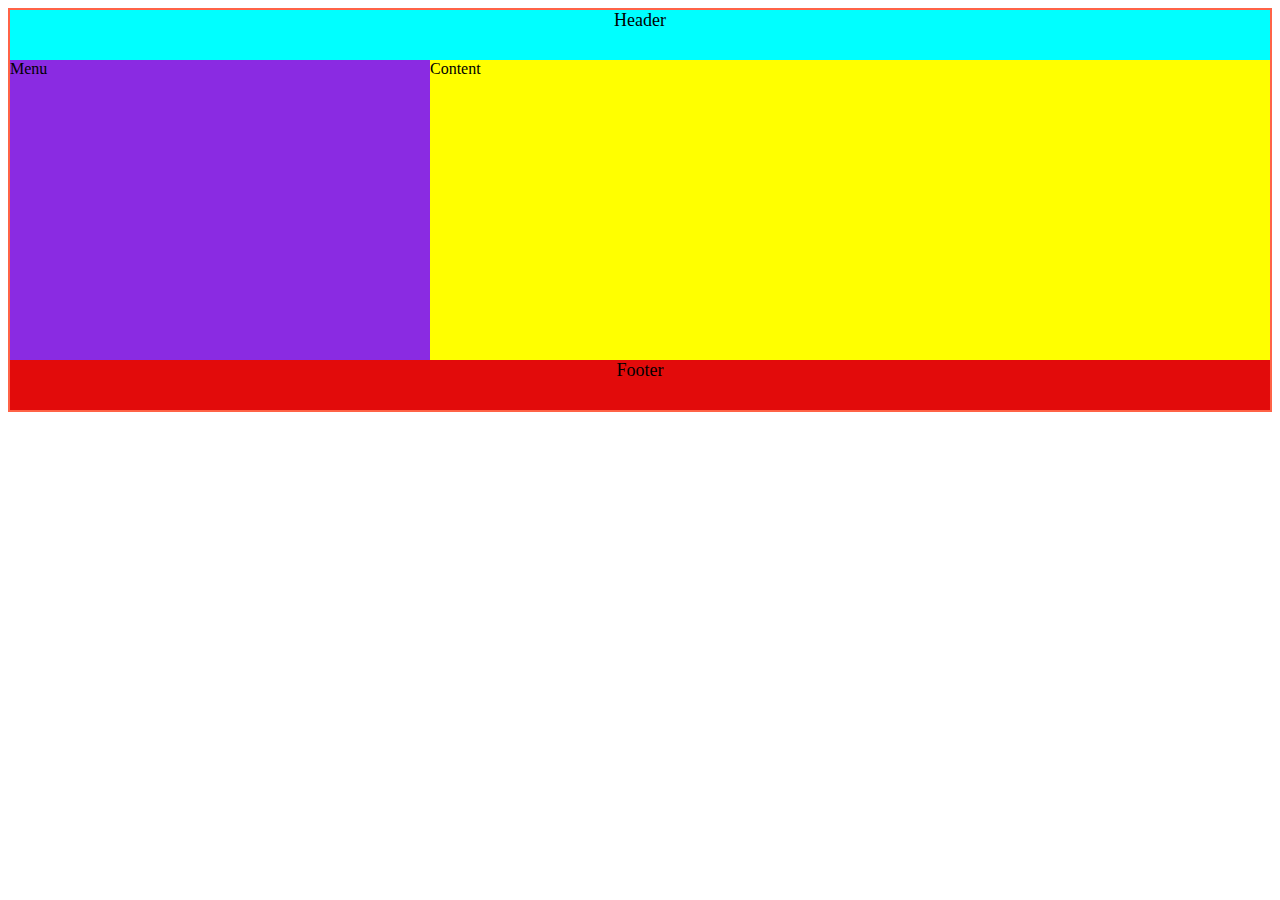
<file: index.html>
<!DOCTYPE html>
<html lang="en">
<head>
    <meta charset="UTF-8">
    <meta name="viewport" content="width=device-width, initial-scale=1.0">
    <title>grid learning</title>
    <style>
        .container{           
        border: 2px solid tomato;         
        background-color: bisque;
            /* width: 100%; */
          height: 400px;
          /* height: 100%; */
        display: grid;
        grid-template-columns: repeat(12, 1fr);
        grid-template-rows: 50px auto 50px;
        grid-template-areas: 
            "h h h h h h h h h h h h"
            "m m m m c c c c c c c c"
            "f f f f f f f f f f f f";
        }

        .header{
            /* grid-column-start: 1;
            grid-column-end: -1; */
            grid-area: h;
            display: flex;
            background-color: aqua;
            justify-content: center;
            font-size: large;
        }

        .Footer{
            /* grid-column-start: 1;
            grid-column-end: -1; */
            grid-area: f;
            display: flex;
            background-color: rgb(226, 11, 11);
            justify-content: center;
            font-size: large;
        }

        .Menu{
            background-color: blueviolet;
            /* grid-column-start: 1;
            grid-column-end: 3; */
            grid-area: m;
        }
        .content{
            background-color: yellow;
            /* grid-column-start: 3;
            grid-column-end: -1; */
            grid-area: c;
        }
    </style>
</head>
<body>
    <div class="container">
        <div class="header">Header</div>
    <div class="Menu">Menu</div>
    <div class="content">Content</div>
    <div class="Footer">Footer</div>
    </div>
</body>
</html>
</file>
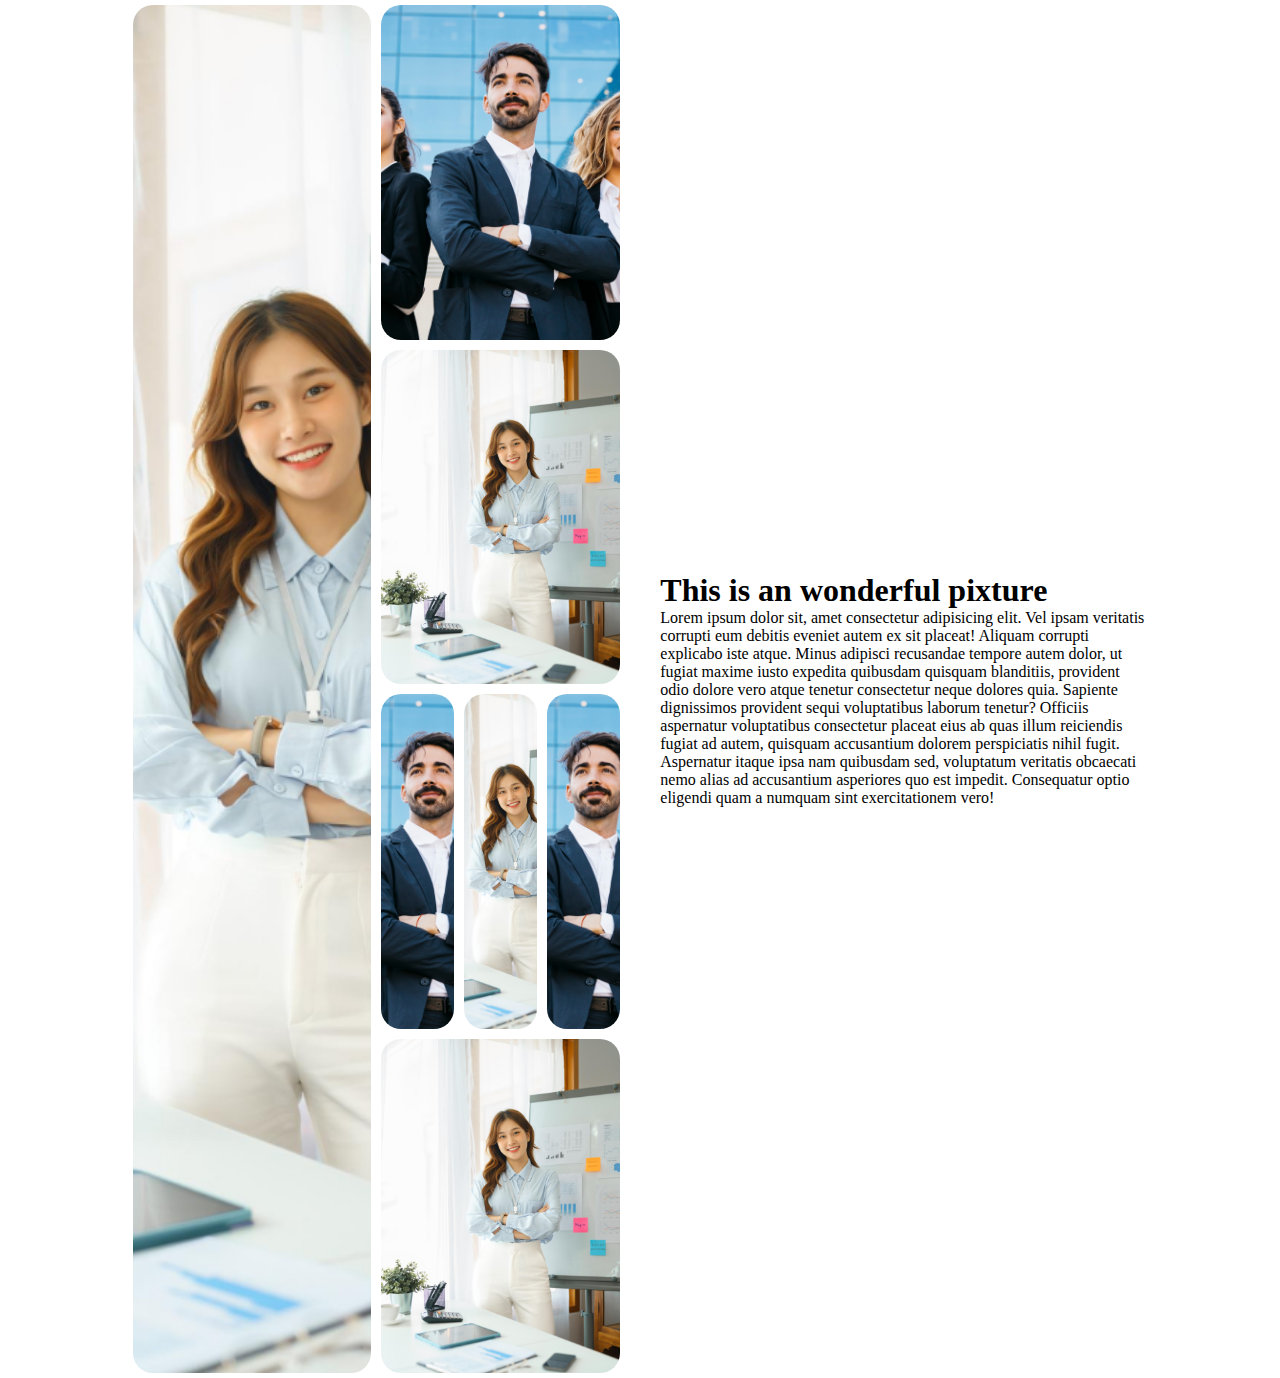
<file: concep3.html>
<!DOCTYPE html>
<html lang="en">
<head>
    <meta charset="UTF-8">
    <meta name="viewport" content="width=device-width, initial-scale=1.0">
    <title>Conceptual Session</title>
    <link rel="stylesheet" href="styles/concep3.css">

</head>
<body>

    <section class="container">
        

        <div class="img-container">

                <div class="grid-item-1">
                    <img src="./images/architect.png" alt="">
                </div>
                <div class="grid-item-2">
                    <img src="./images/banner.png" alt="">
                </div>
                <div class="grid-item-3">
                    <img src="./images/architect.png" alt="">
                </div>
                <div class="grid-item-4">
                    <img src="./images/banner.png" alt="">
                </div>
                <div class="grid-item-5">
                    <img src="./images/architect.png" alt="">
                </div>
                <div class="grid-item-6">
                    <img src="./images/banner.png" alt="">
                </div>
                <div class="grid-item-7">
                   <img src="./images/architect.png" alt="">
                </div>
        </div>

        <div class="text">
            <h1>This is an wonderful pixture</h1>
            <p>Lorem ipsum dolor sit, amet consectetur adipisicing elit. Vel ipsam veritatis corrupti eum debitis eveniet autem ex sit placeat! Aliquam corrupti explicabo iste atque. Minus adipisci recusandae tempore autem dolor, ut fugiat maxime iusto expedita quibusdam quisquam blanditiis, provident odio dolore vero atque tenetur consectetur neque dolores quia. Sapiente dignissimos provident sequi voluptatibus laborum tenetur? Officiis aspernatur voluptatibus consectetur placeat eius ab quas illum reiciendis fugiat ad autem, quisquam accusantium dolorem perspiciatis nihil fugit. Aspernatur itaque ipsa nam quibusdam sed, voluptatum veritatis obcaecati nemo alias ad accusantium asperiores quo est impedit. Consequatur optio eligendi quam a numquam sint exercitationem vero!</p>
        </div>
    </section>
</body>
</html>
</file>
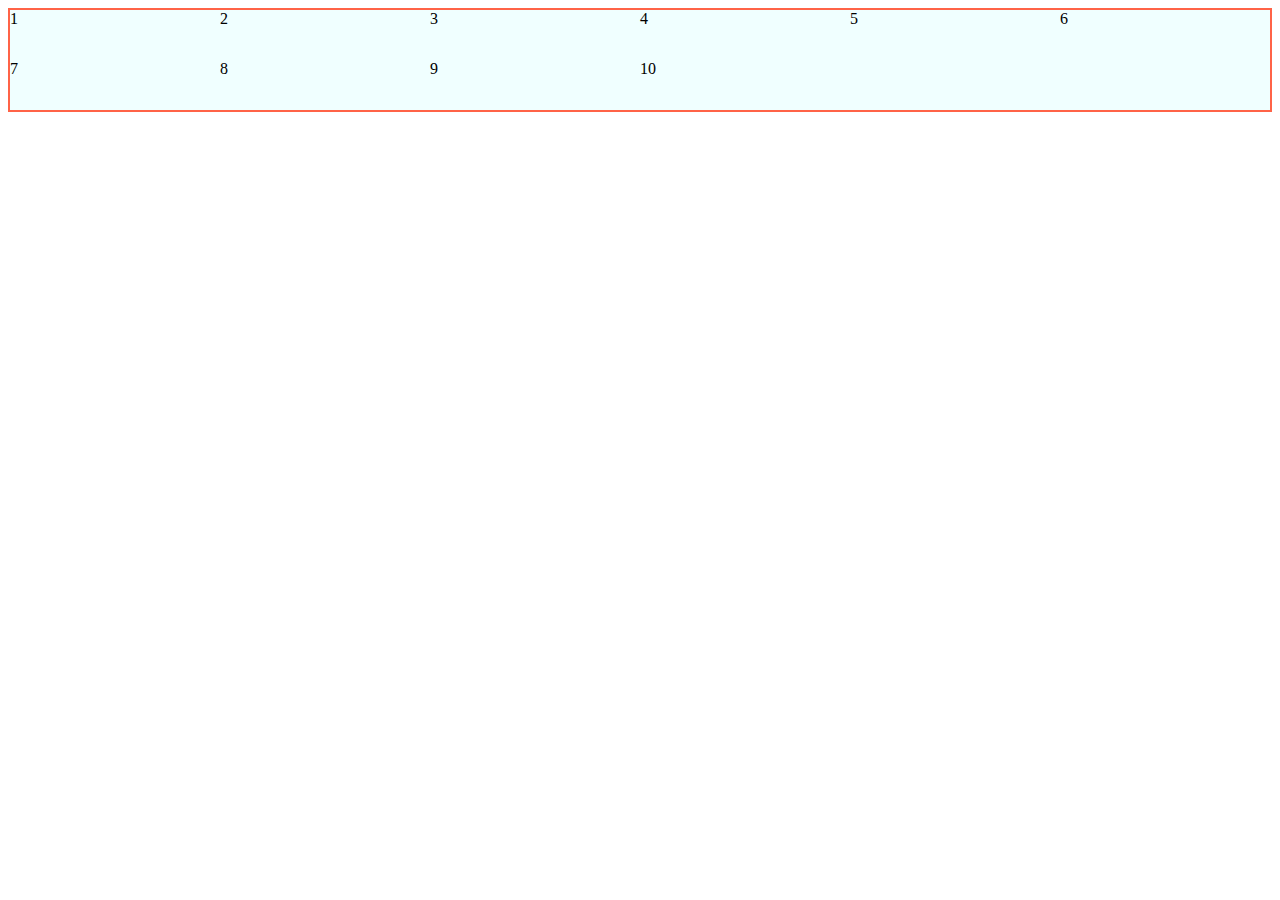
<file: grid.html>
<!DOCTYPE html>
<html lang="en">
<head>
    <meta charset="UTF-8">
    <meta name="viewport" content="width=device-width, initial-scale=1.0">
    <title>Grid Layout</title>
    <style>
        .container{
            height: 100px;
            display: grid;
            /* grid-template-columns: repeat(5, 1fr); */
            /* grid-template-columns: repeat(auto-fit, 90px); */
            grid-template-columns: repeat(auto-fit, minmax(200px, 1fr));
            /* grid-template-rows: repeat(1,1fr); */
            grid-auto-rows: 1fr;
            border: 2px solid tomato;
            background-color: azure;
        }


    </style>
</head>
<body>
    <div class="container">
        <div>1</div>
        <div>2</div>
        <div>3</div>
        <div>4</div>
        <div>5</div>
        <div>6</div>
        <div>7</div>
        <div>8</div>
        <div>9</div>
        <div>10</div>

    </div>
</body>
</html>
</file>
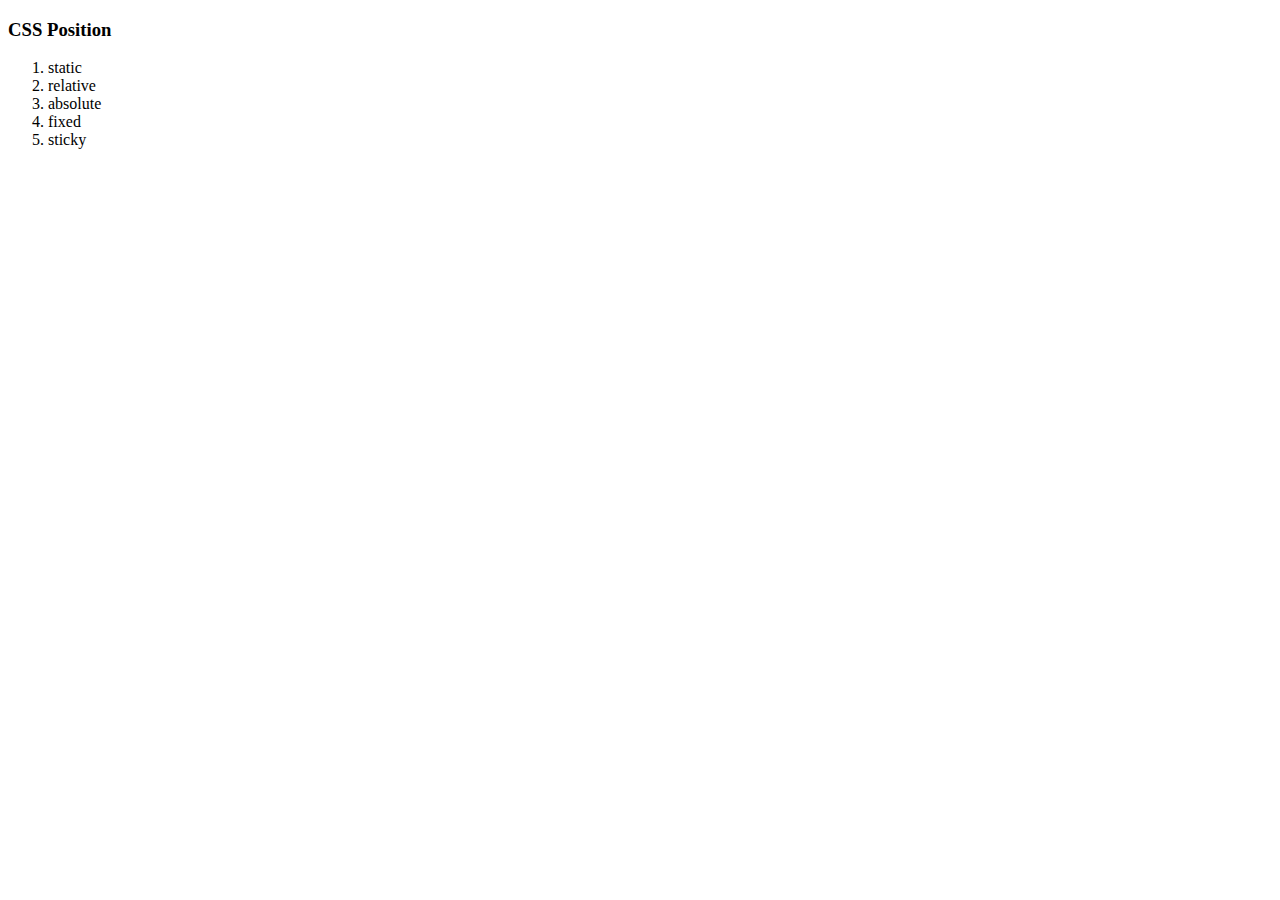
<file: position.html>
<!DOCTYPE html>
<html lang="en">
<head>
    <meta charset="UTF-8">
    <meta name="viewport" content="width=device-width, initial-scale=1.0">
    <title>CSS Position</title>
</head>
<body>
    <h3>CSS Position</h3>
    <ol>
        <!-- flow related -->
        <li>static</li>
        <li>relative</li>
        <li>absolute</li>
        <!-- scroll related -->
        <li>fixed</li>
        <li>sticky</li>
    </ol>
</body>
</html>
</file>
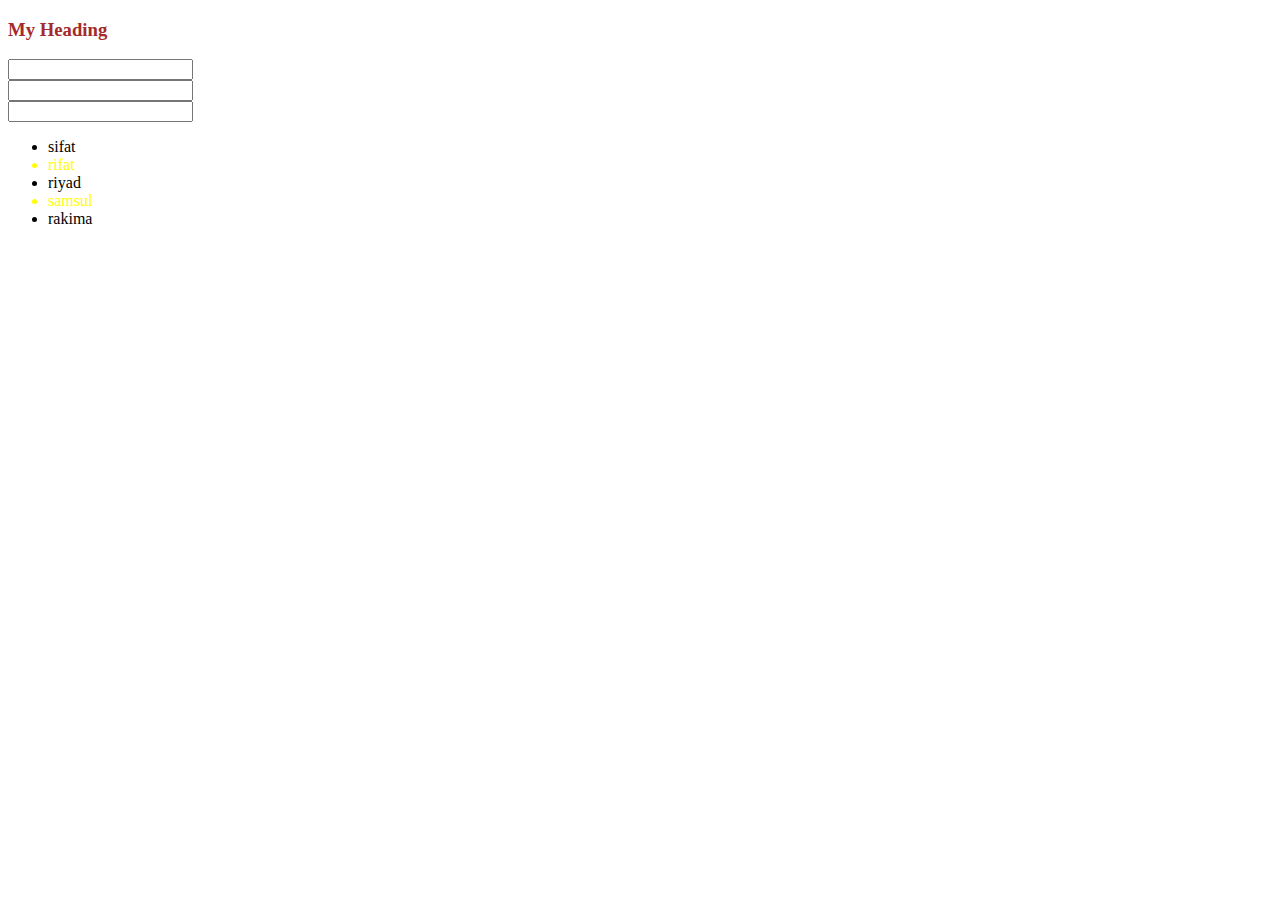
<file: pseudo.html>
<!DOCTYPE html>
<html lang="en">
<head>
    <meta charset="UTF-8">
    <meta name="viewport" content="width=device-width, initial-scale=1.0">
    <title>Pseduo</title>
    <style>
        h3{
            color: brown;
        }
        h3:hover{
            color: blue;
            background-color: red;
        }

        input:focus{
            color: lime;
        }

        li:nth-child(2n){
            color: yellow;
        }
    </style>
</head>
<body>
    <h3>My Heading</h3>
    <input type="text"><br>
    <input type="text"><br>
    <input type="text">
    <ul>
        <li>sifat</li>
        <li>rifat</li>
        <li>riyad</li>
        <li>samsul</li>
        <li>rakima</li>
    </ul>
</body>
</body>
</body>
</html>
</file>
<file: styles/concep3.css>
*{
    margin: 0;
    padding: 0;
    box-sizing: border-box;    
}


.container{
    /* border: 2px solid tomato; */
    width: 80%;
    padding: 5px;
    margin: 0 auto;
    display: flex;
    justify-content: space-between;
    align-items: center;
}


.img-container{
    /* border: 2px solid blue; */
    width: 48%;
    display: grid;
    grid-template-columns: repeat(12, 1fr);
    grid-template-rows: repeat(4, 1fr);
    gap: 10px; 
}


.img-container img{
    height: 100%;
    width: 100%;
    border-radius: 20px;
    object-fit: cover;
}


.grid-item-1{
    grid-column: 1/span 6;
    grid-row: 1/ span 4;
}


.grid-item-2{
    grid-column: 7/span 6;
}


.grid-item-3{
    grid-column: 7/span 6;
}


.grid-item-4{
    grid-column: 7/span 2;
}


.grid-item-5{
    grid-column: 9/span 2;
}


.grid-item-6{
    grid-column: 11/span 2;
}


.grid-item-7{
    grid-column: 7/span 6;
}


.text{
    /* border: 2px solid red; */
    width: 48%;
}


@media screen and (max-width: 576px){
    .container{
        flex-direction: column;
    }
    .img-container, .text{
        width: 100%;
    }

    .img-container{
        grid-template-columns: 1fr;

    }
    .grid-item-1{
        grid-column: 1/span 6;
        grid-row: 1/ span 4;
    
    }
    
    .grid-item-2{
        grid-column: 1/span 1;
    }
    
    .grid-item-3{
        grid-column: 1/span 1;
    }
    
    .grid-item-4{
        grid-column: 1/span 1;
    }
    
    .grid-item-5{
        grid-column: 1/span 1;
    }
    
    .grid-item-6{
        grid-column: 1/span 1;
    }
    
    .grid-item-7{
        grid-column: 1/span 1;
    }
}
</file>
